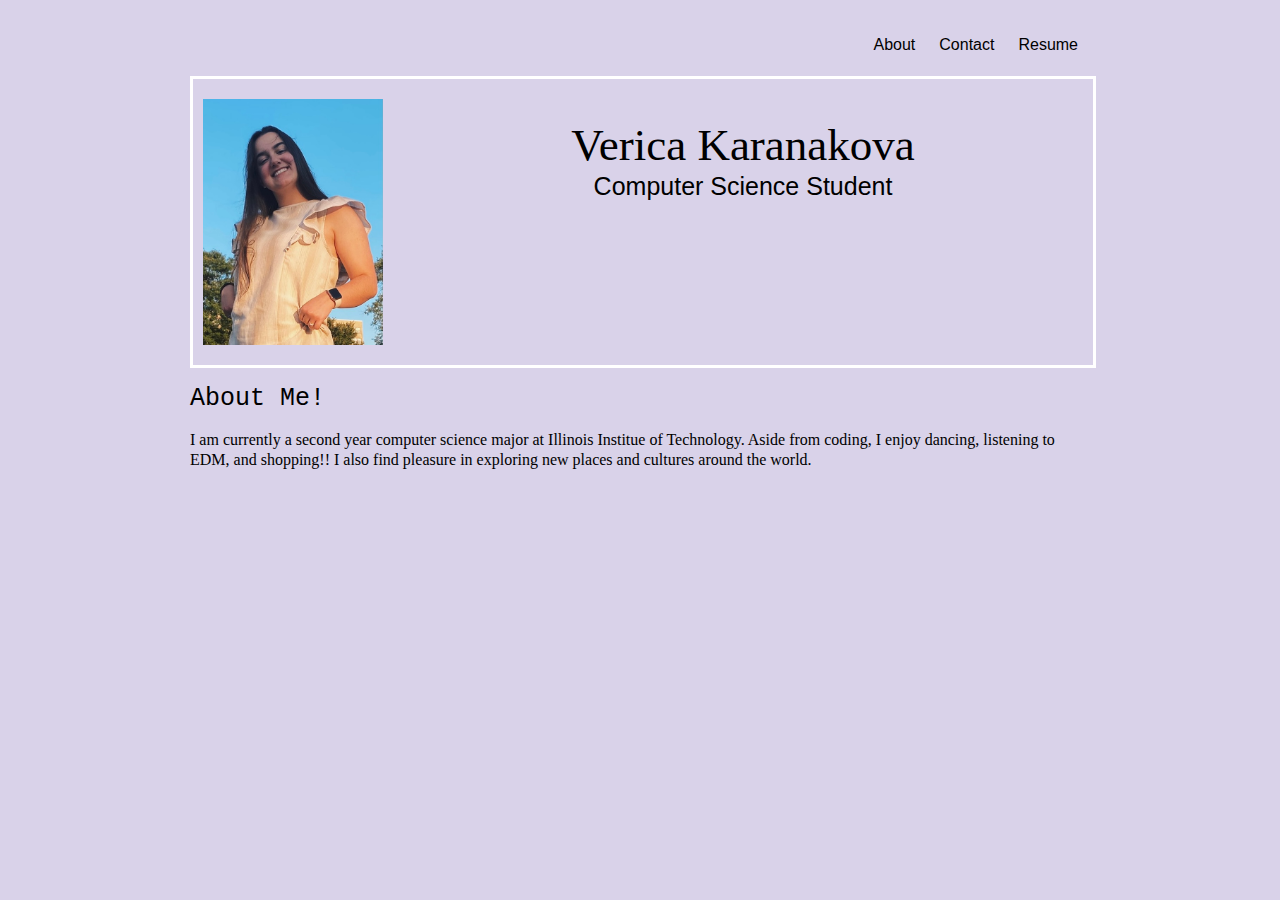
<file: Index.html>
<!DOCTYPE html>

<html lang="en">

<head>
    <meta charset="UTF-8">
    <title>Verica Karanakova</title>
    <link rel="stylesheet" href="Website.css" />
</head>

<body>
    <div id="page">

    <header>
        <nav>
            <ul>
                <li><a href="Resume.html">Resume</a></li>
                <li><a href="Contact.html">Contact</a></li>
                <li><a href="Index.html">About</a></li> 
            </ul>
        </nav>  
    </header>

    <div id="name">
        <img src="picture.jpg" alt="Verica Karanakova" class="pic">
        <h1>Verica Karanakova</h1>
        <h2 class="major">Computer Science Student</h2>
    </div>

    <div id="about">
        <h2 class="about_me">About Me!</h2>
        <p>I am currently a second year computer science major at Illinois Institue of Technology.  Aside from coding, I enjoy dancing, listening to EDM, and shopping!!  I also find pleasure in exploring new places and cultures around the world.</p>
    </div>

    </div>

</body>

</html>
</file>
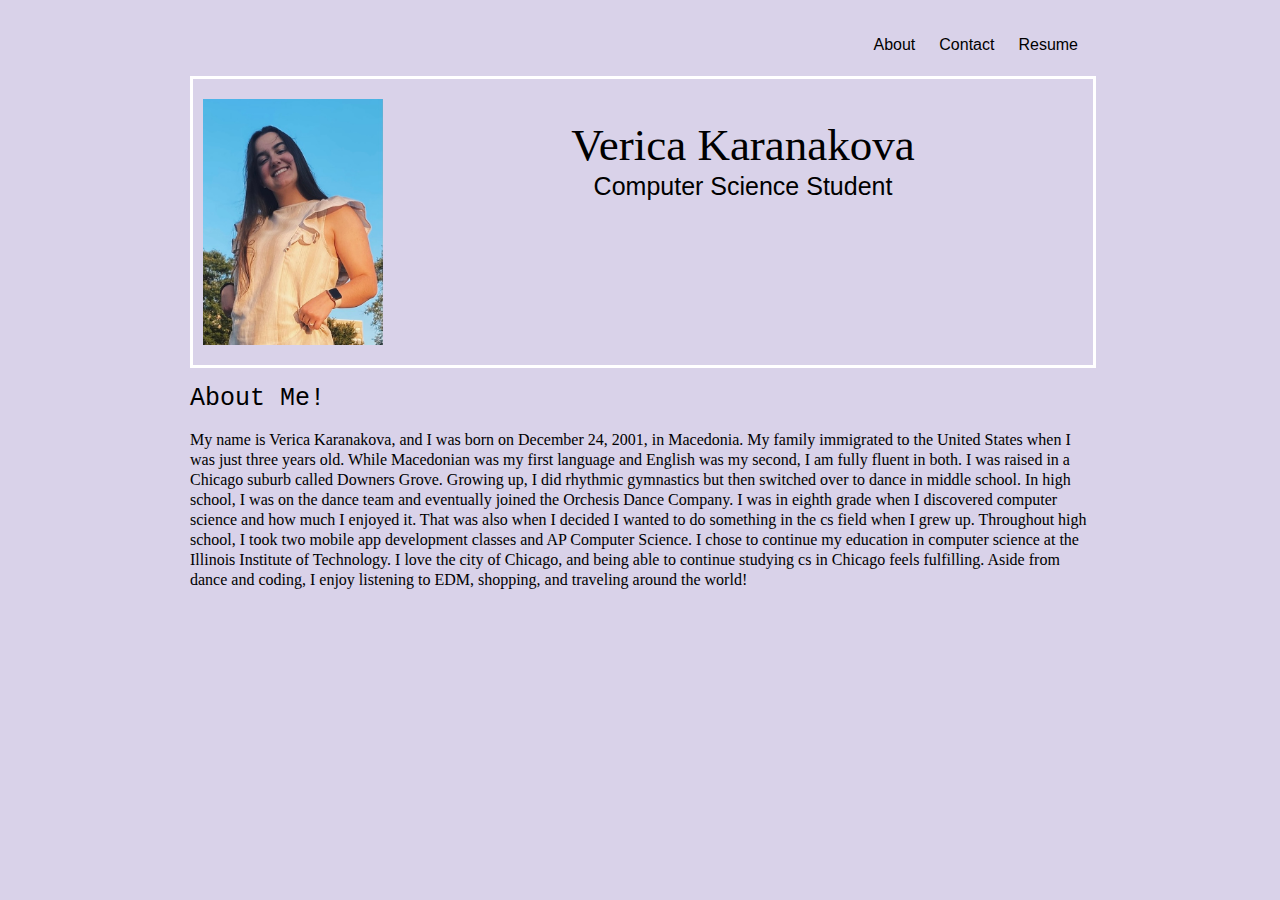
<file: index.html>
<!DOCTYPE html>

<html lang="en">

<head>
    <meta charset="UTF-8">
    <title>Verica Karanakova</title>
    <link rel="stylesheet" href="Website.css" />
</head>

<body>
    <div id="page">

    <header>
        <nav>
            <ul>
                <li><a href="Resume.html">Resume</a></li>
                <li><a href="Contact.html">Contact</a></li>
                <li><a href="index.html">About</a></li> 
            </ul>
        </nav>  
    </header>

    <div id="name">
        <img src="picture.jpg" alt="Verica Karanakova" class="pic">
        <h1>Verica Karanakova</h1>
        <h2 class="major">Computer Science Student</h2>
    </div>

    <div id="about">
        <h2 class="about_me">About Me!</h2>
        <p>My name is Verica Karanakova, and I was born on December 24, 2001, in Macedonia. My family immigrated to the United States when I was just three years old. While Macedonian was my first language and English was my second, I am fully fluent in both. I was raised in a Chicago suburb called Downers Grove. Growing up, I did rhythmic gymnastics but then switched over to dance in middle school. In high school, I was on the dance team and eventually joined the Orchesis Dance Company. I was in eighth grade when I discovered computer science and how much I enjoyed it. That was also when I decided I wanted to do something in the cs field when I grew up. Throughout high school, I took two mobile app development classes and AP Computer Science. I chose to continue my education in computer science at the Illinois Institute of Technology. I love the city of Chicago, and being able to continue studying cs in Chicago feels fulfilling. Aside from dance and coding, I enjoy listening to EDM, shopping, and traveling around the world!</p>
    </div>

    </div>

</body>

</html>
</file>
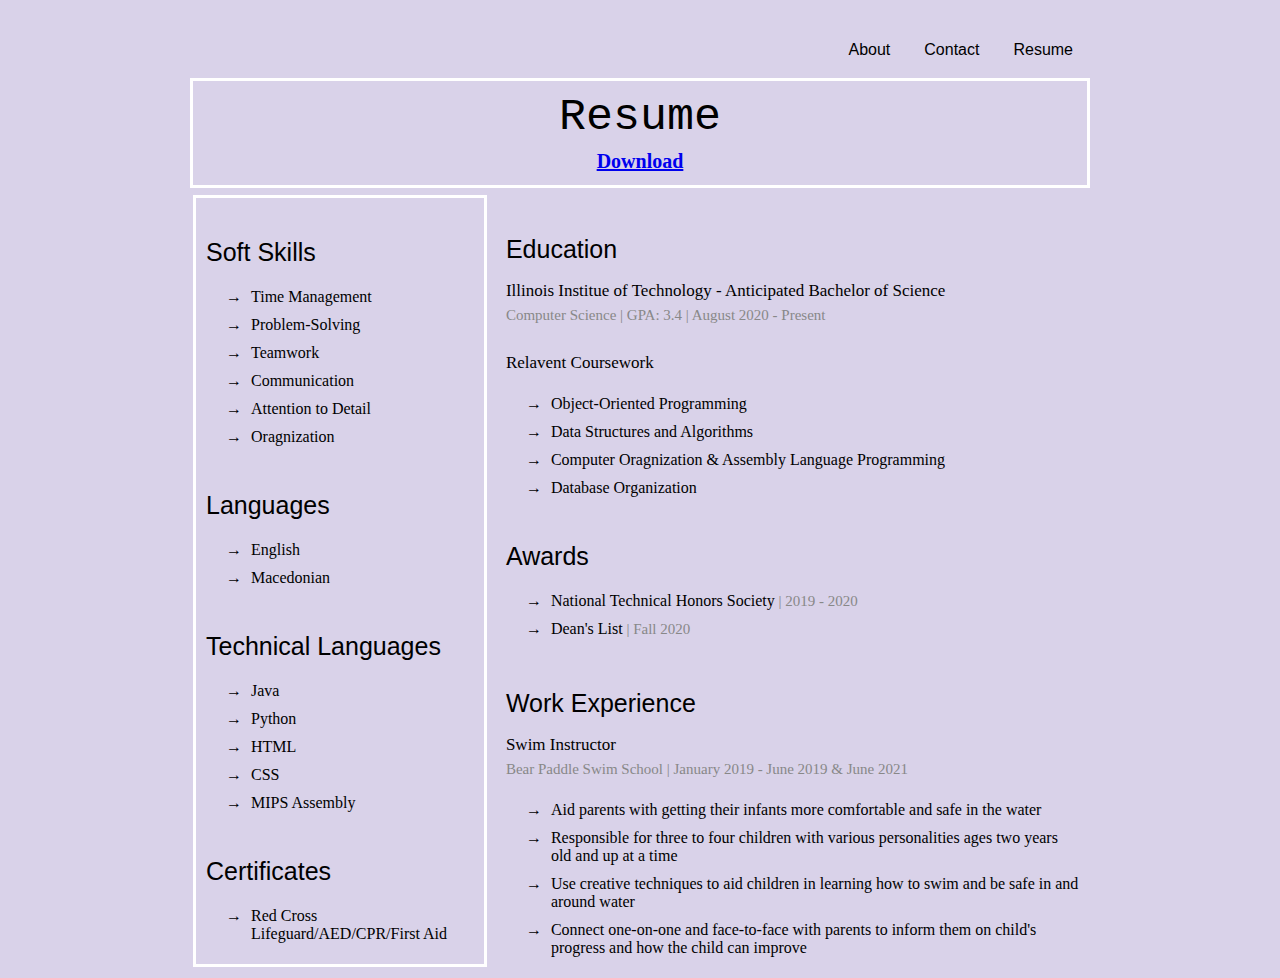
<file: Resume.html>
<!DOCTYPE html>

<html lang="en">

<head>
    <meta charset="UTF-8">
    <title>Verica Karanakova</title>
    <link rel="stylesheet" href="Resume.css" />
</head>

<body>
    <div id="page3">

    <header>
        <nav>
            <ul>
                <li><a href="Resume.html">Resume</a></li>
                <li><a href="Contact.html">Contact</a></li>
                <li><a href="Index.html">About</a></li> 
            </ul>
        </nav>  
    </header>
    
    <div id="resume">
        <div id="dl">
            <h1>Resume</h1>
            <h2><a href="Resume.pdf" download>Download</a></h2>
        </div>

        <div id="school">
            <h2 class="education">Education</h2>
            <h3>Illinois Institue of Technology - Anticipated Bachelor of Science</h3>
            <h4>Computer Science     |     GPA: 3.4     |     August 2020 - Present</h4>

            <h3 class="cWork">Relavent Coursework</h3>
            <ul>
                <li>Object-Oriented Programming</li>
                <li>Data Structures and Algorithms</li>
                <li>Computer Oragnization & Assembly Language Programming</li>
                <li>Database Organization</li>
            </ul>

            <h2 class="awards">Awards</h2>
            <ul>
                <li>National Technical Honors Society<p>     |     2019 - 2020</p></li>
                <li>Dean's List<p>     |     Fall 2020</p></li>
            </ul>
        </div>

        <div id="work">
            <h2 class="workE">Work Experience</h2>
            <h3>Swim Instructor</h3>
            <h4>Bear Paddle Swim School     |     January 2019 - June 2019 & June 2021</h4>
            <ul>
                <li>Aid parents with getting their infants more comfortable and safe in the water</li>
                <li>Responsible for three to four children with various personalities ages two years old and up at a time</li>
                <li>Use creative techniques to aid children in learning how to swim and be safe in and around water</li>
                <li>Connect one-on-one and face-to-face with parents to inform them on child's progress and how the child can improve</li>
            </ul>
        </div>

        <div id="lCol">
            <h2 class="sSkills">Soft Skills</h2>
            <ul>
                <li>Time Management</li>
                <li>Problem-Solving</li>
                <li>Teamwork</li>
                <li>Communication</li>
                <li>Attention to Detail</li>
                <li>Oragnization</li>
            </ul>


            <h2 class="reg">Languages</h2>
            <ul>
                <li>English</li>
                <li>Macedonian</li>
            </ul>

            <h2 class="tech">Technical Languages</h2>
            <ul>
                <li>Java</li>
                <li>Python</li>
                <li>HTML</li>
                <li>CSS</li>
                <li>MIPS Assembly</li>
            </ul>
            
            <h2 class="cert">Certificates</h2>
            <ul>
                <li>Red Cross Lifeguard/AED/CPR/First Aid</li>
            </ul>
        </div>

    </div>

    </div>

</body>

</html>
</file>
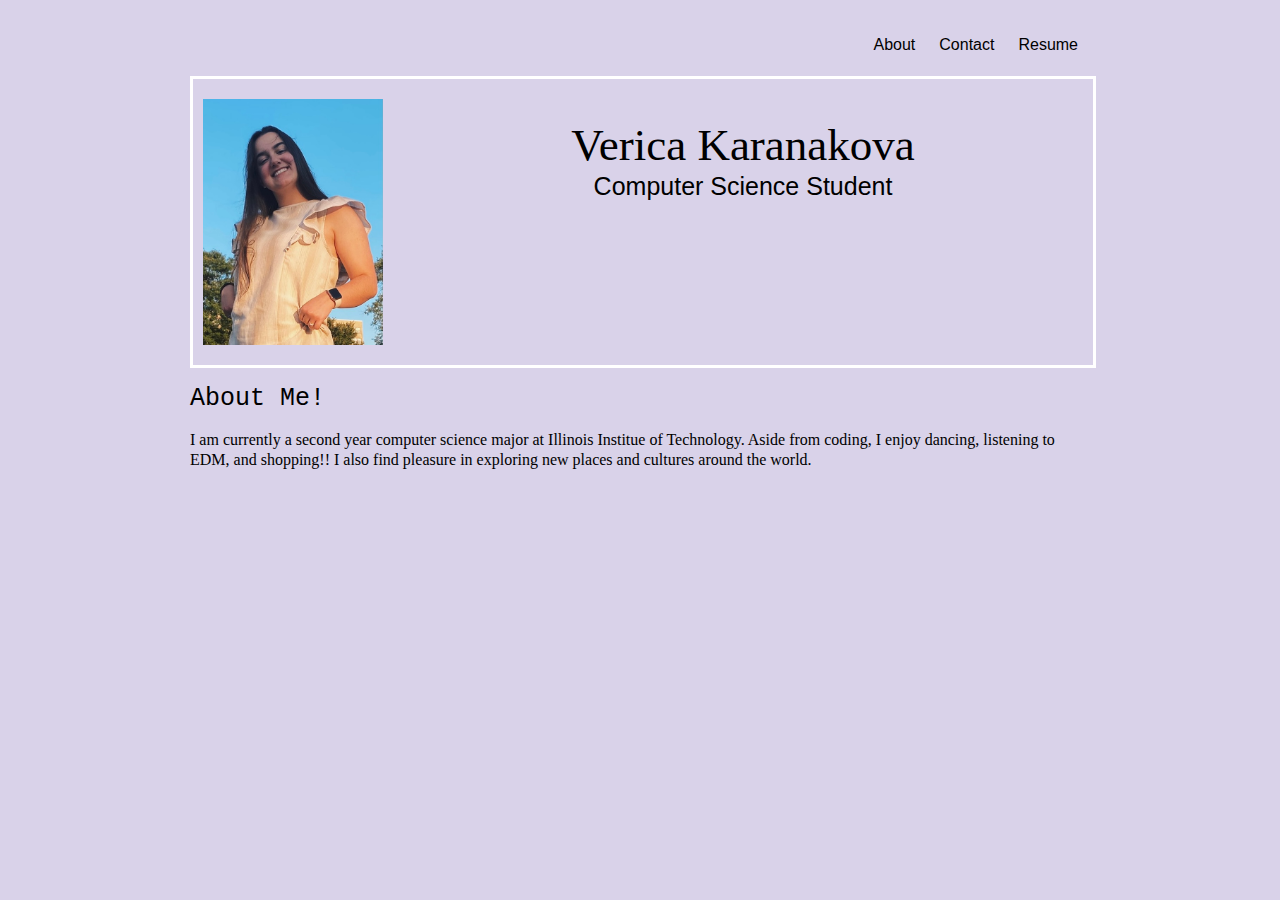
<file: Website.html>
<!DOCTYPE html>

<html lang="en">

<head>
    <meta charset="UTF-8">
    <title>Verica Karanakova</title>
    <link rel="stylesheet" href="Website.css" />
</head>

<body>
    <div id="page">

    <header>
        <nav>
            <ul>
                <li><a href="Resume.html">Resume</a></li>
                <li><a href="Contact.html">Contact</a></li>
                <li><a href="Website.html">About</a></li> 
            </ul>
        </nav>  
    </header>

    <div id="name">
        <img src="picture.jpg" alt="Verica Karanakova" class="pic">
        <h1>Verica Karanakova</h1>
        <h2 class="major">Computer Science Student</h2>
    </div>

    <div id="about">
        <h2 class="about_me">About Me!</h2>
        <p>I am currently a second year computer science major at Illinois Institue of Technology.  Aside from coding, I enjoy dancing, listening to EDM, and shopping!!  I also find pleasure in exploring new places and cultures around the world.</p>
    </div>

    </div>

</body>

</html>
</file>
<file: Website.css>
#page {
    margin-left: auto;
    margin-right: auto;
    width: 900px;
    padding: 10px; 
    background-color: rgb(217, 210, 233);
}

body {
    background-color: rgb(217, 210, 233)
}

nav ul li {
	display: inline;
    float: right;
    margin-bottom: 20px;
    border: 2px solid rgb(217, 210, 233);
}

nav a {
	color: black;
    font-family: "Avantgarde", sans-serif;
    font-weight: lighter;
	text-decoration: none;
	padding: 10px;
}

h1 {
    font-family: fantasy;
    font-weight: normal;
    font-style: normal;
    font-size: 45px;
    margin-bottom: -20px;
    text-align: center;
    display: block;
}

h2.major {
    font-family: "Avantgarde", sans-serif;
    font-weight: lighter;
    font-style: normal;
    font-size: 25px;
    text-align: center;
    display: block;
}

.pic {
    float: left;
    width: 20%;
    padding: 10px;
}

#name {
    position: relative;
    vertical-align: middle;
    display: inline-block;
    width: 100%;
    padding: 10px 0px 10px 0px;
    color: black;
    border: 3px solid white;
}

.about_me {
    font-family: "Courier New", monospace;
    font-size: 25px;
    font-weight: normal;
}

#about {
    position: relative;
    margin-top: 20px;
    font-family: "Garamond", serif;
    font-weight: lighter;
    line-height: 1.25em;
}
</file>
<file: Resume.css>
#page3 {
    margin-left: auto;
    margin-right: auto;
    width: 900px;
    padding: 10px; 
    background-color: rgb(217, 210, 233);
}

body {
    background-color: rgb(217, 210, 233)
}

nav ul li {
    position: relative;
	display: inline;
    float: right;
    margin-bottom: 20px;
    border: 2px solid rgb(217, 210, 233);
}

nav a {
	color: black;
    font-family: "Avantgarde", sans-serif;
    font-weight: lighter;
	text-decoration: none;
	padding: 10px;
}

h1 {
    font-size: 45px;
    text-align: center;
    font-family: "Courier New", monospace;
    font-weight: normal;
}

#resume {
    position: relative;
    font-family: "Garamond", serif;
    font-weight: lighter;
    margin-top: 60px;
    border: 3px solid white;
}

#dl {
    text-align: center;
    font-size: smaller;
    color: black;
    line-height: 1em;
}

.education, .awards, .workE, .cert, .reg, .tech, .sSkills {
    font-size: 25px;
    font-family: "Avantgarde", sans-serif;
    font-weight: lighter;
    position: relative;
    margin-top: 40px;
    margin-bottom: 10px;
}

.cWork {
    position: relative;
    margin-top: 30px;
}

.workE {
    position: relative;
    margin-top: 20px;
}

h3 {
    font-weight: normal;
    font-size: 17px;
}

h4 {
    color: rgb(136, 136, 136);
    font-weight: lighter;
    font-size: 15px;
    line-height: 1em;
    position: relative;
    margin-top: -10px;
}

ul li {
    list-style-type: "→ ";
    padding: 5px;
}

p {
    display: inline;
    color: rgb(136, 136, 136);
    font-weight: lighter;
    font-size: 15px;
}

#school, #work {
    margin-top: 10px;
    float: right;
    width: 65%;
}

#lCol {
    position: absolute;
    float: left;
    width: 30%;
    border: 3px solid white;
    padding: 0px 10px 0px 10px;
    margin-top: 10px;
}
</file>
